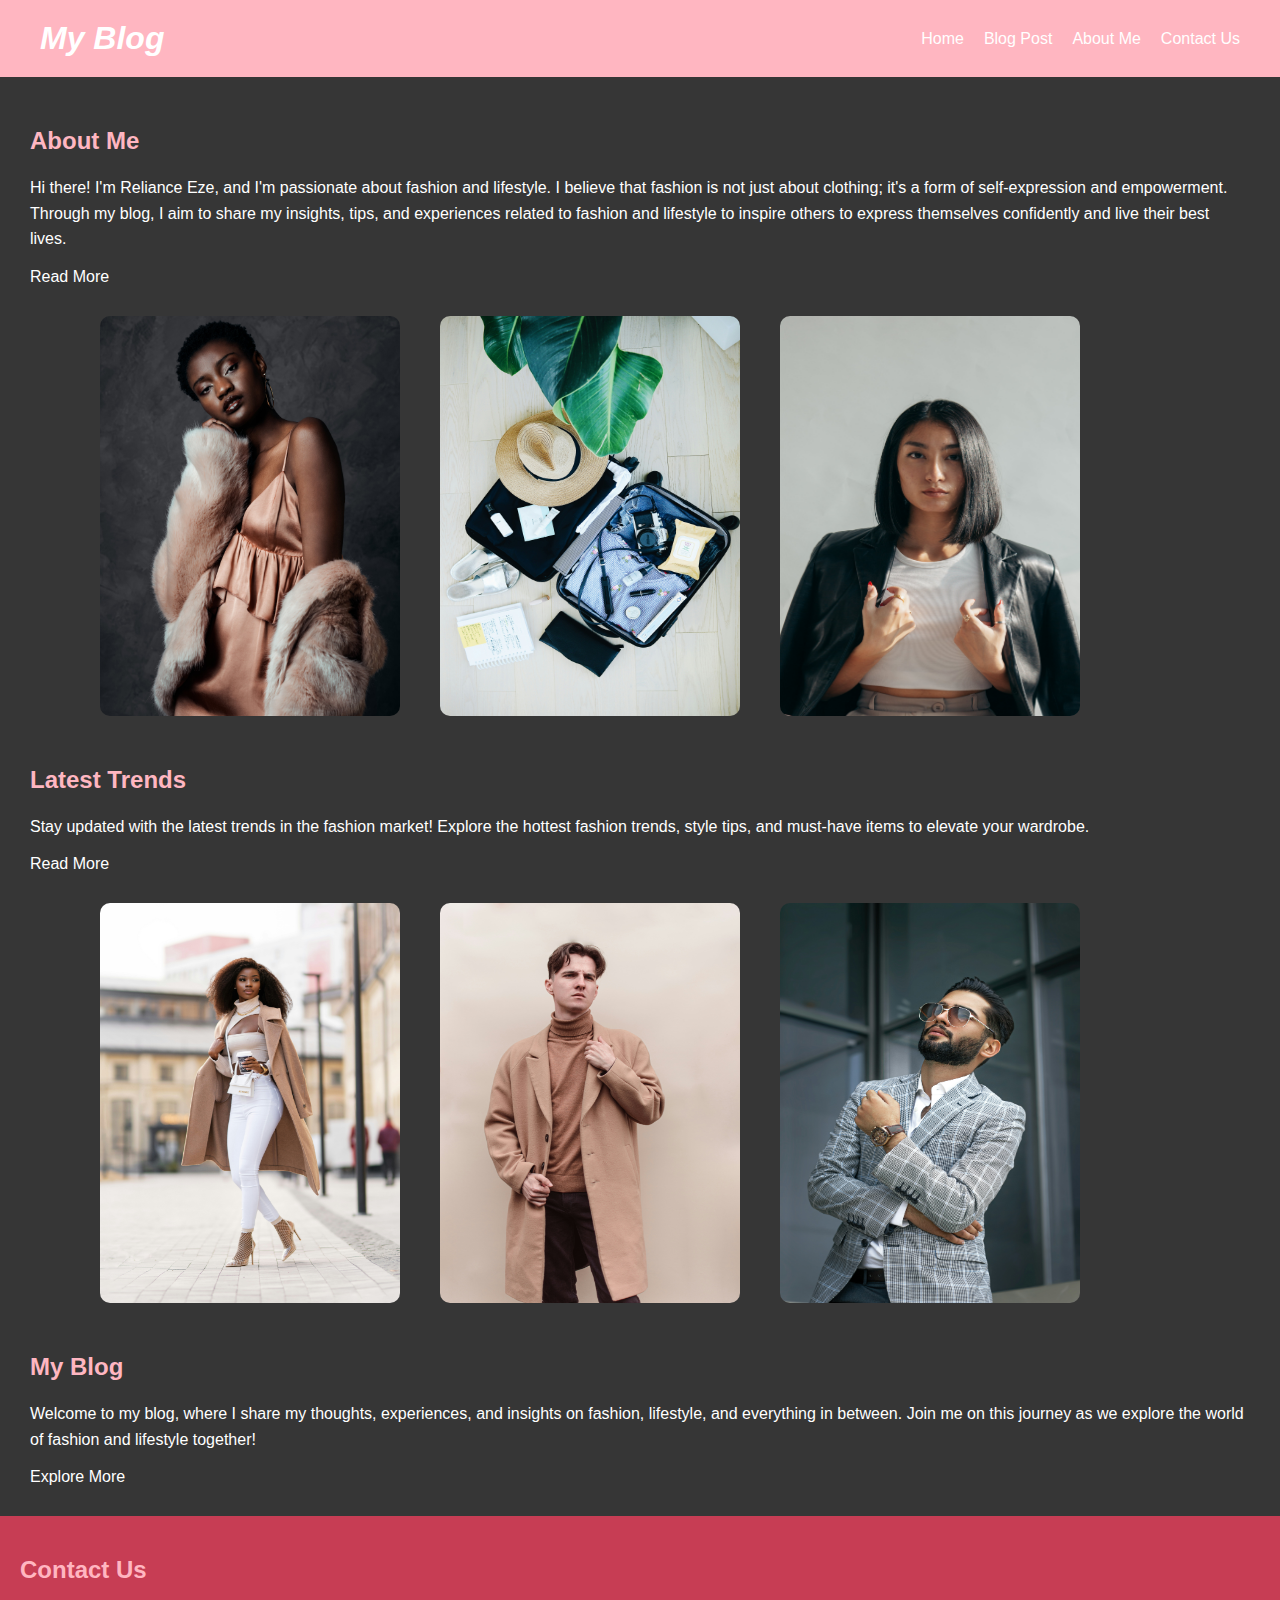
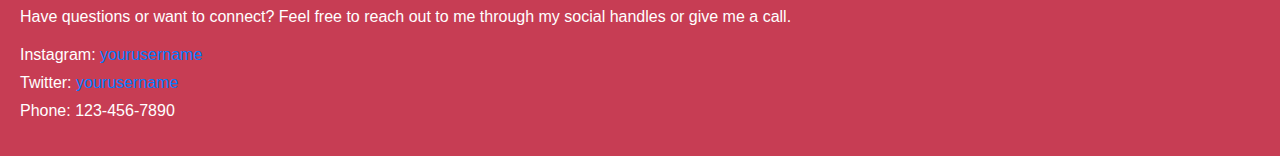
<file: index.html>
<!DOCTYPE html>
<html lang="en">
  <head>
    <meta charset="UTF-8" />
    <meta name="viewport" content="width=device-width, initial-scale=1.0" />
    <title>Home</title>
    <link rel="stylesheet" href="style.css" />
  </head>
  <body>
    <header>
      <div class="container">
        <h1>My Blog</h1>
        <div class="menu-toggle">
          <div class="bar"></div>
          <div class="bar"></div>
          <div class="bar"></div>
        </div>
        <nav>
          <a href="index.html">Home</a>
          <a href="blogPost.html">Blog Post</a>
          <a href="aboutMe.html">About Me</a>
          <a href="contactUs.html">Contact Us</a>
        </nav>
      </div>
    </header>

    <main>
      <section id="about-me">
        <h2>About Me</h2>
        <p>
          Hi there! I'm Reliance Eze, and I'm passionate about fashion and
          lifestyle. I believe that fashion is not just about clothing; it's a
          form of self-expression and empowerment. Through my blog, I aim to
          share my insights, tips, and experiences related to fashion and
          lifestyle to inspire others to express themselves confidently and live
          their best lives.
        </p>
        <a href="aboutMe.html">Read More</a>
      </section>
      <div class="images">
        <img src="fashion-model-in-pink.jpg" alt="image1" />
      <img src="marissa-grootes-TVllFyGaLEA-unsplash.jpg" alt="">
      <img src="model-with-leather-jacket-over-shoulders.jpg" alt="">
      </div>
      

      <section id="latest-trends">
        <h2>Latest Trends</h2>
        <p>
          Stay updated with the latest trends in the fashion market! Explore the
          hottest fashion trends, style tips, and must-have items to elevate
          your wardrobe.
        </p>
        <a href="blogPost.html">Read More</a>
      </section>

      <div class="images">
        <img src="vladimir-yelizarov-C43tCJffOh4-unsplash.jpg" alt="" />
      <img src="taras-chernus--au3XMzfhro-unsplash.jpg" alt="">
      <img src="mahdi-bafande-qdPLxl-J6l0-unsplash.jpg" alt="">
      </div>
      

      <section id="my-blog">
        <h2>My Blog</h2>
        <p>
          Welcome to my blog, where I share my thoughts, experiences, and
          insights on fashion, lifestyle, and everything in between. Join me on
          this journey as we explore the world of fashion and lifestyle
          together!
        </p>
        <a href="blogPost.html">Explore More</a>
      </section>
    


      <section id="contact-us">
        <h2>Contact Us</h2>
        <p>
          Have questions or want to connect? Feel free to reach out to me
          through my social handles or give me a call.
        </p>
        <ul>
          <li>
            Instagram:
            <a href="https://www.instagram.com/yourusername">yourusername</a>
          </li>
          <li>
            Twitter: <a href="https://twitter.com/yourusername">yourusername</a>
          </li>
          <li>Phone: 123-456-7890</li>
        </ul>
      </section>
    </main>

    <script src="script.js"></script>
  </body>
</html>
</file>
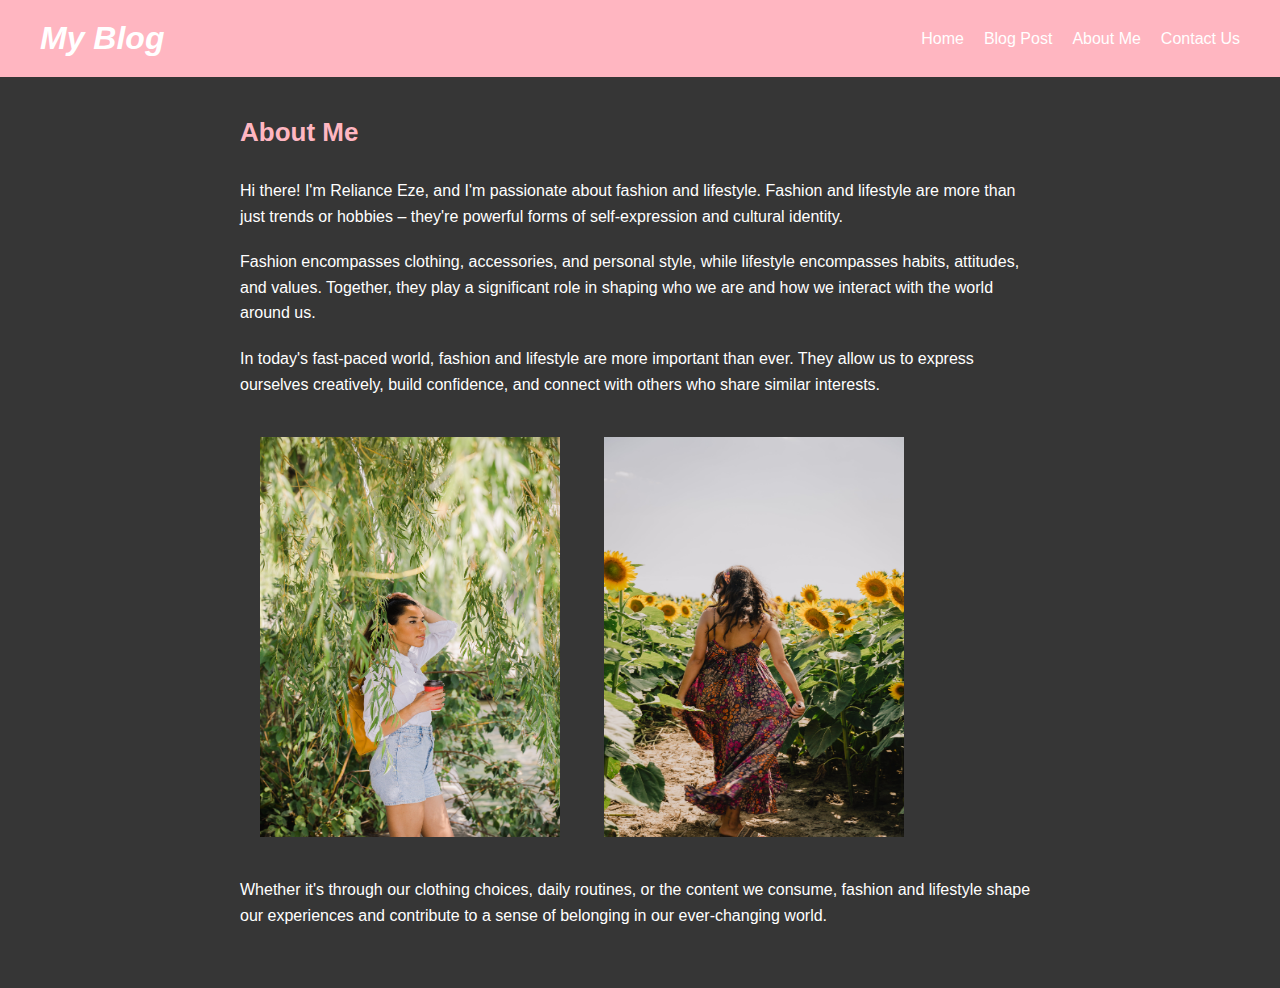
<file: aboutMe.html>
<!DOCTYPE html>
<html lang="en">
<head>
    <meta charset="UTF-8">
    <meta name="viewport" content="width=device-width, initial-scale=1.0">
    <title>About Me</title>
    <link rel="stylesheet" href="aboutUS.css">

</head>
<body>
    <header>
        <div class="container">
            <h1>My Blog</h1>
            <div class="menu-toggle">
                <div class="bar"></div>
                <div class="bar"></div>
                <div class="bar"></div>
            </div>
            <nav>
                <a href="index.html">Home</a>
                <a href="blogPost.html">Blog Post</a>
                <a href="aboutMe.html">About Me</a>
                <a href="contactUs.html">Contact Us</a>
            </nav>
       </div>
    </header>

    <main>
        <section id="about-me">
            <h2>About Me</h2>
            <p>
                Hi there! I'm Reliance Eze, and I'm passionate about fashion and lifestyle. 
                Fashion and lifestyle are more than just trends or hobbies – they're powerful forms of self-expression and cultural identity.
            </p>
            <p>
                Fashion encompasses clothing, accessories, and personal style, while lifestyle encompasses habits, attitudes, and values. 
                Together, they play a significant role in shaping who we are and how we interact with the world around us.
            </p>
            <p>
                In today's fast-paced world, fashion and lifestyle are more important than ever. 
                They allow us to express ourselves creatively, build confidence, and connect with others who share similar interests.
            </p>
            <!-- Insert images here -->
            <div class="image-container">
                <img src="person-stands-surrounded-by-willow-tree-leaves.jpg" alt="Fashion Image 1">
                <img src="person-walks-down-sunflower-row.jpg" alt="Lifestyle Image 1">
            </div>
            <p>
                Whether it's through our clothing choices, daily routines, or the content we consume, fashion and lifestyle shape our experiences 
                and contribute to a sense of belonging in our ever-changing world.
            </p>
        </section>
    </main>

    <script src="script.js"></script>
</body>
</html>
</file>
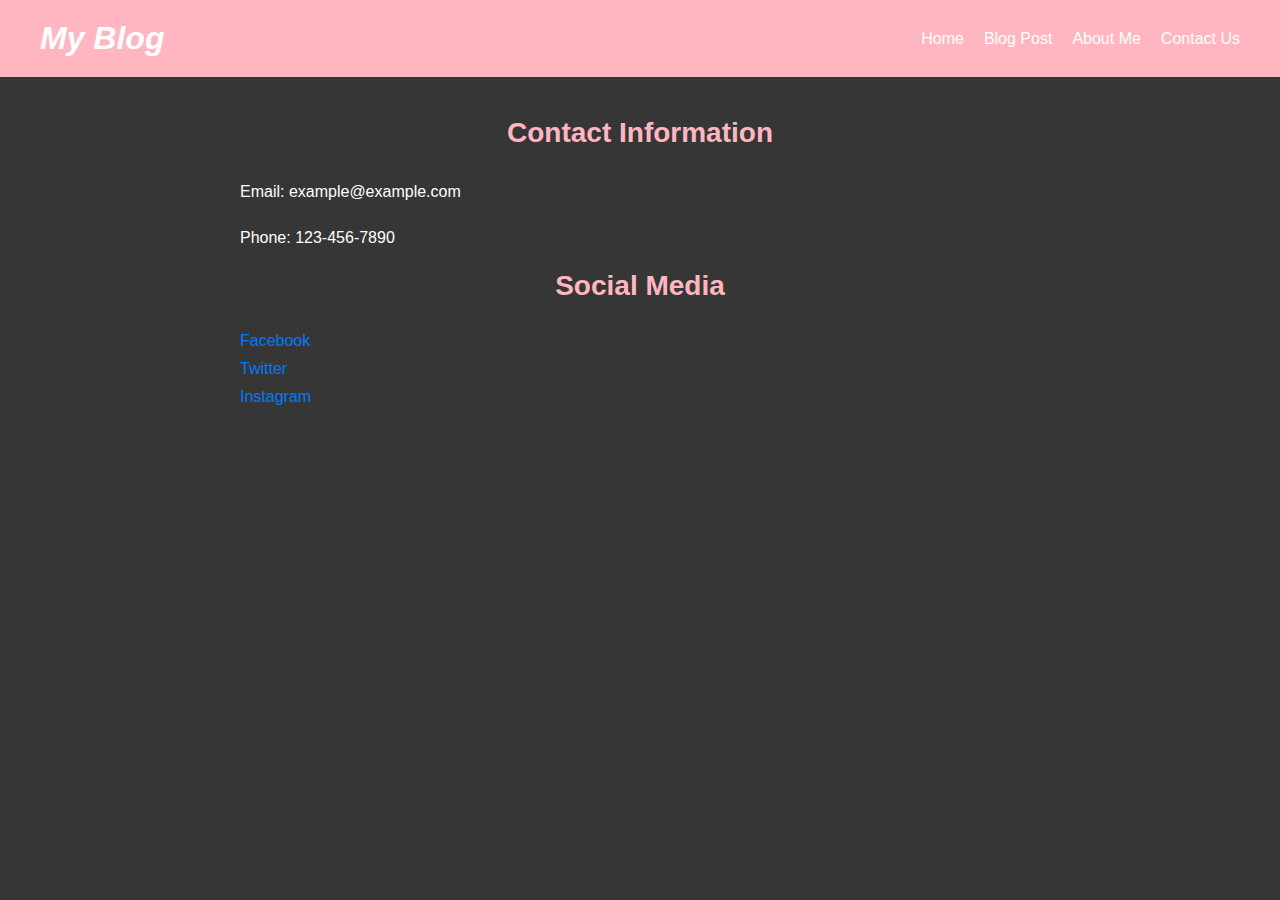
<file: contactUs.html>
<!DOCTYPE html>
<html lang="en">
<head>
    <meta charset="UTF-8">
    <meta name="viewport" content="width=device-width, initial-scale=1.0">
    <title>Contact Us</title>
    <link rel="stylesheet" href="contactUs.css">
</head>
<body>
    <header>
        <div class="container">
            <h1>My Blog</h1>
            <div class="menu-toggle">
                <div class="bar"></div>
                <div class="bar"></div>
                <div class="bar"></div>
            </div>
            <nav>
                <a href="index.html">Home</a>
                <a href="blogPost.html">Blog Post</a>
                <a href="aboutMe.html">About Me</a>
                <a href="contactUs.html">Contact Us</a>
            </nav>
       </div>
    </header>

    <main>
        <section id="contact-info">
            <h2>Contact Information</h2>
            <p>Email: example@example.com</p>
            <p>Phone: 123-456-7890</p>
        </section>

        <section id="social-media">
            <h2>Social Media</h2>
            <ul>
                <li><a href="https://www.facebook.com/YourPage">Facebook</a></li>
                <li><a href="https://twitter.com/YourPage">Twitter</a></li>
                <li><a href="https://www.instagram.com/YourPage">Instagram</a></li>
            </ul>
        </section>
    </main>

    <script src="script.js"></script>
</body>
</html>
</file>
<file: style.css>
body {
    font-family: Arial, sans-serif;
    margin: 0;
    padding: 0;
    background-color: rgb(54, 54, 54);
}

/* Header styling */
header {
    background-color: lightpink;
    color: #fff;
    padding: 20px 0;
}

.container {
    display: flex;
    align-items: left;
    justify-content: space-between;
    max-width: 1200px;
    margin: 0 auto;
    padding: 0 20px;
}

h1 {
    margin: 0;
    font-family:'Gill Sans', 'Gill Sans MT', Calibri, 'Trebuchet MS', sans-serif;
    font-style: italic;
}

nav {
    display: flex;
}

nav a {
    color: #fff;
    text-decoration: none;
    margin-left: 20px;
    margin-top: 10px;
    transition: color 0.3s ease;
}

.menu-toggle {
    display: none;
    cursor: pointer;
}

.bar {
    width: 25px;
    height: 3px;
    background-color: #fff;
    margin: 5px 0;
    transition: background-color 0.3s ease;
}

img{
    width: 300px;
    height: 400px;
    margin-left: 40px;
    border-radius: 10px;
}
.images{
    display: flex;
    margin-left: 60px;
}


/* Main content styles */


section {
    /* margin-bottom: 40px; */
    padding: 30px;
}

h2 {
    font-size: 24px;
    margin-bottom: 20px;
    color: lightpink;
}

p {
    line-height: 1.6;
    color: white;
}

ul {
    list-style: none;
    padding: 0;
}

ul li {
    margin-bottom: 10px;
}

ul li a {
    color: #007bff;
    text-decoration: none;
}

ul li a:hover {
    text-decoration: underline;
}

#contact-us{
    background-color: rgb(199, 61, 84);
    padding: 20px;
    /* width: 100%; */
    color: white;
}

/* Responsive styles */
@media screen and (max-width: 768px) {
    nav {
        display: none;
        flex-direction: column;
        background-color: lightpink;
        padding: 20px;
        position: absolute;
        top: 60px;
        left: 0;
        width: 100%;
        z-index: 1;
    }

    nav.active {
        display: flex;
    }

    nav a {
        margin: 10px 0;
    }

    .menu-toggle {
        display: block;
    }
    .images{
        display: block;
        align-items: center;
    }
    img{
        margin-bottom: 20px;
        
    }
}
section a{
    text-decoration: none;
    color: white;
}
</file>
<file: aboutUS.css>
/* style.css */

body {
    font-family: Arial, sans-serif;
    margin: 0;
    padding: 0;
    background-color:rgb(54, 54, 54) ;
}

/* Header styling */
header {
    background-color: lightpink;
    color: #fff;
    padding: 20px 0;
}

.container {
    display: flex;
    align-items: left;
    justify-content: space-between;
    max-width: 1200px;
    margin: 0 auto;
    padding: 0 20px;
}

h1 {
    margin: 0;
    font-family:'Gill Sans', 'Gill Sans MT', Calibri, 'Trebuchet MS', sans-serif;
    font-style: italic;
}

nav {
    display: flex;
}

nav a {
    color: #fff;
    text-decoration: none;
    margin-left: 20px;
    margin-top: 10px;
    transition: color 0.3s ease;
}

.menu-toggle {
    display: none;
    cursor: pointer;
}

.bar {
    width: 25px;
    height: 3px;
    background-color: #fff;
    margin: 5px 0;
    transition: background-color 0.3s ease;
}

/* Responsive styling using media queries */
/* style.css */
@media screen and (max-width: 768px) {
    nav {
        display: none;
        flex-direction: column;
        background-color: lightpink;
        padding: 20px;
        position: absolute;
        top: 60px;
        left: 0;
        width: 100%;
        z-index: 1;
    }

    nav.active {
        display: flex;
    }

    nav a {
        margin: 10px 0;
    }

    .menu-toggle {
        display: block;
    }
}

main {
    max-width: 800px;
    margin: 20px auto;
    padding: 20px;
   
}

h2 {
    color: lightpink;
    margin-top: 0;
    font-size: 26px;
    /* text-align: center; */
    margin-bottom: 30px;
}

p {
    line-height: 1.6;
    margin-bottom: 20px;
    color: white;
}

.about-us-content {
    background-color: #f9f9f9;
    padding: 20px;

}

.about-us-content h3 {
    color: #333;
    font-size: 24px;
    margin-top: 0;
}

.about-us-content p {
    margin-bottom: 10px;
}

blockquote {
    margin: 0;
    padding: 20px;
    font-style: italic;
    background-color: #fafafa;
    border-left: 5px solid #333;
    border-radius: 8px;
    box-shadow: 0 0 10px rgba(0, 0, 0, 0.1);
}

img{
    padding: 20px;
    width: 300px;
    height: 400px;
    
}
</file>
<file: contactUs.css>
body {
    font-family: Arial, sans-serif;
    margin: 0;
    padding: 0;
    background-color:rgb(54, 54, 54) ;
}

/* Header styling */
header {
    background-color: lightpink;
    color: #fff;
    padding: 20px 0;
}

.container {
    display: flex;
    align-items: left;
    justify-content: space-between;
    max-width: 1200px;
    margin: 0 auto;
    padding: 0 20px;
}

h1 {
    margin: 0;
    font-family:'Gill Sans', 'Gill Sans MT', Calibri, 'Trebuchet MS', sans-serif;
    font-style: italic;
}

nav {
    display: flex;
}

nav a {
    color: #fff;
    text-decoration: none;
    margin-left: 20px;
    margin-top: 10px;
    transition: color 0.3s ease;
}

.menu-toggle {
    display: none;
    cursor: pointer;
}

.bar {
    width: 25px;
    height: 3px;
    background-color: #fff;
    margin: 5px 0;
    transition: background-color 0.3s ease;
}

/* Responsive styling using media queries */
/* style.css */
@media screen and (max-width: 768px) {
    nav {
        display: none;
        flex-direction: column;
        background-color: lightpink;
        padding: 20px;
        position: absolute;
        top: 60px;
        left: 0;
        width: 100%;
        z-index: 1;
    }

    nav.active {
        display: flex;
    }

    nav a {
        margin: 10px 0;
    }

    .menu-toggle {
        display: block;
    }
}

main {
    max-width: 800px;
    margin: 20px auto;
    padding: 20px;
    
}

h2 {
    color: lightpink;
    margin-top: 0;
    font-size: 28px;
    text-align: center;
    margin-bottom: 30px;
}

p {
    line-height: 1.6;
    margin-bottom: 20px;
    color: white;
}

ul {
    list-style: none;
    padding: 0;
}

ul li {
    margin-bottom: 10px;
}

ul li a {
    color: #007bff;
    text-decoration: none;
}
</file>
